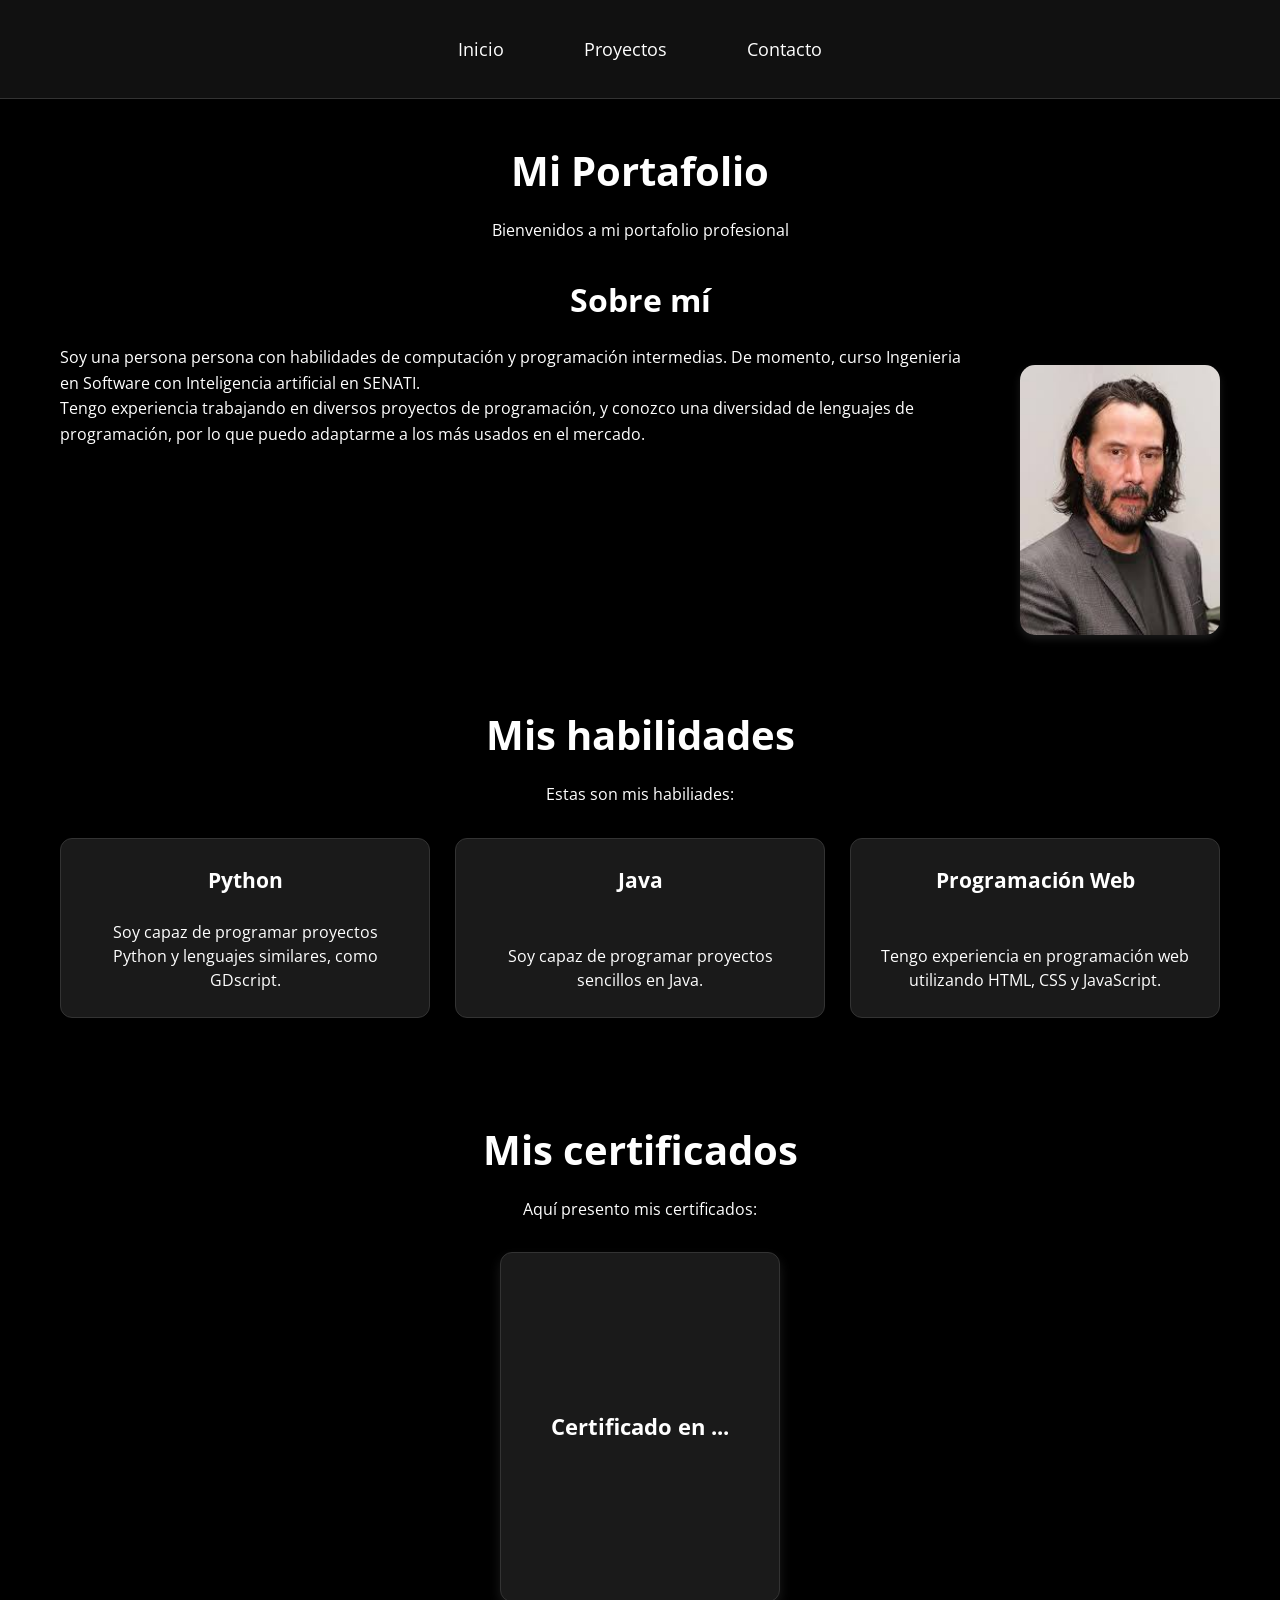
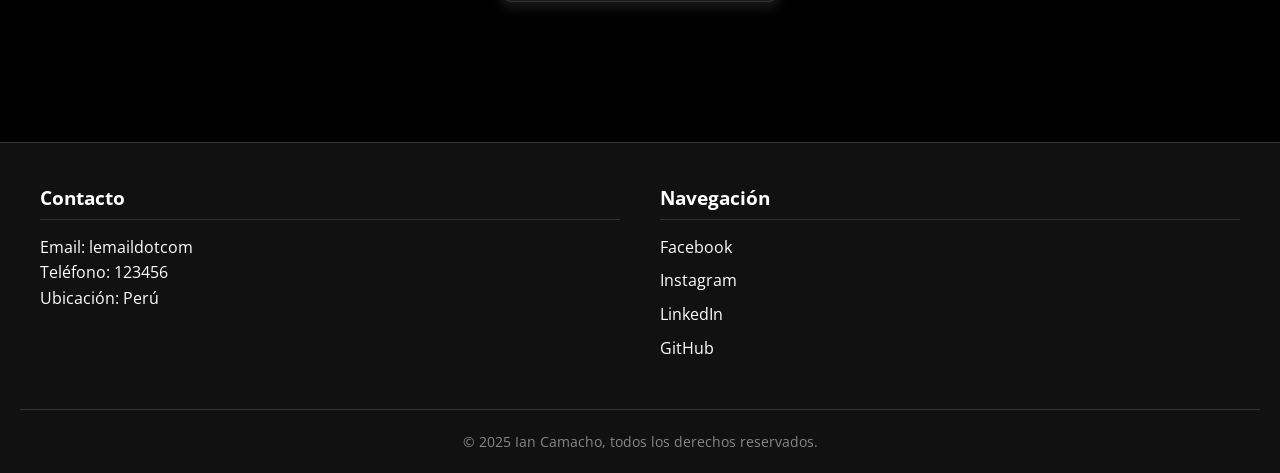
<file: index.html>
<!DOCTYPE html>
<html lang="es">

<head>
    <meta charset="UTF-8">
    <meta name="viewport" content="width=device-width, initial-scale=1.0">
    <link rel="stylesheet" href="css/index-style.css">
    <!--<link href="https://cdn.jsdelivr.net/npm/bootstrap@5.3.8/dist/css/bootstrap.min.css" rel="stylesheet"
        integrity="sha384-sRIl4kxILFvY47J16cr9ZwB07vP4J8+LH7qKQnuqkuIAvNWLzeN8tE5YBujZqJLB" crossorigin="anonymous"> -->
    <title>Mi Portafolio</title>
</head>

<body>
    <header>
        <nav class="nav-centrada">
            <a href="index.html">Inicio</a>
            <a href="pages/Proyectos.html">Proyectos</a>
            <a href="pages/Contacto.html">Contacto</a>
        </nav>
    </header>

    <main>
        <section class="presentacion">
            <h1>Mi Portafolio</h1>
            <p>Bienvenidos a mi portafolio profesional</p>

            <h2>Sobre mí</h2>
            <div class="sobre-mi-contenedor">
                <div class="texto-sobre-mi">
                    <p>Soy una persona persona con habilidades de computación y programación intermedias. De momento, curso Ingenieria en Software con Inteligencia artificial en SENATI.</p>
                    <p>Tengo experiencia trabajando en diversos proyectos de programación, y conozco una diversidad de lenguajes de programación, por lo que puedo adaptarme a los más usados en el mercado.</p>
                </div>
                <div class="imagen-sobre-mi">
                    <img src="img/kr.jpg" alt="Mi foto">
                </div>
            </div>
        </section>

        <section class="habilidades">
            <h2>Mis habilidades</h2>
            <p class="descripcion">Estas son mis habiliades:</p>
            <div class="contenedor-cards">
                <div class="card">
                    <h3>Python</h3>
                    <p>Soy capaz de programar proyectos Python y lenguajes similares, como GDscript.</p>
                </div>
                <div class="card">
                    <h3>Java</h3>
                    <p>Soy capaz de programar proyectos sencillos en Java.</p>
                </div>
                <div class="card">
                    <h3>Programación Web</h3>
                    <p>Tengo experiencia en programación web utilizando HTML, CSS y JavaScript.</p>
                </div>
            </div>
        </section>

        <section class="flip-section">
            <h2>Mis certificados</h2>
            <p>Aquí presento mis certificados:</p>

            <div class="flip-contenedor">
                <div class="flip-card">
                    <div class="flip-card-inner">
                        <div class="flip-card-front">
                            <h3>Certificado en ...</h3>
                        </div>
                        <div class="flip-card-back">
                            <img src="img/certificadof.png" alt="certificado">
                        </div>
                    </div>
                </div>
            </div>
        </section>
    </main>

    <footer>
        <div class="contenedor-footer">
            <div class="footer-contacto">
                <h3>Contacto</h3>
                <p>Email: lemaildotcom</p>
                <p>Teléfono: 123456</p>
                <p>Ubicación: Perú</p>
            </div>
            <div class="footer-nav">
                <h3>Navegación</h3>
                <ul>
                    <li><a href="#">Facebook</a></li>
                    <li><a href="#">Instagram</a></li>
                    <li><a href="#">LinkedIn</a></li>
                    <li><a href="#">GitHub</a></li>
                </ul>
            </div>
        </div>
        <div class="footer-copy">
            <p>&copy; 2025 Ian Camacho, todos los derechos reservados.</p>
        </div>
    </footer>

    <!-- Modal -->
    <div id="imgModal" class="modal">
        <span class="cerrar">&times;</span>
        <img class="modal-contenedor" id="modalImg">
    </div>

    <script src="js/script.js"></script>
</body>

</html>
</file>
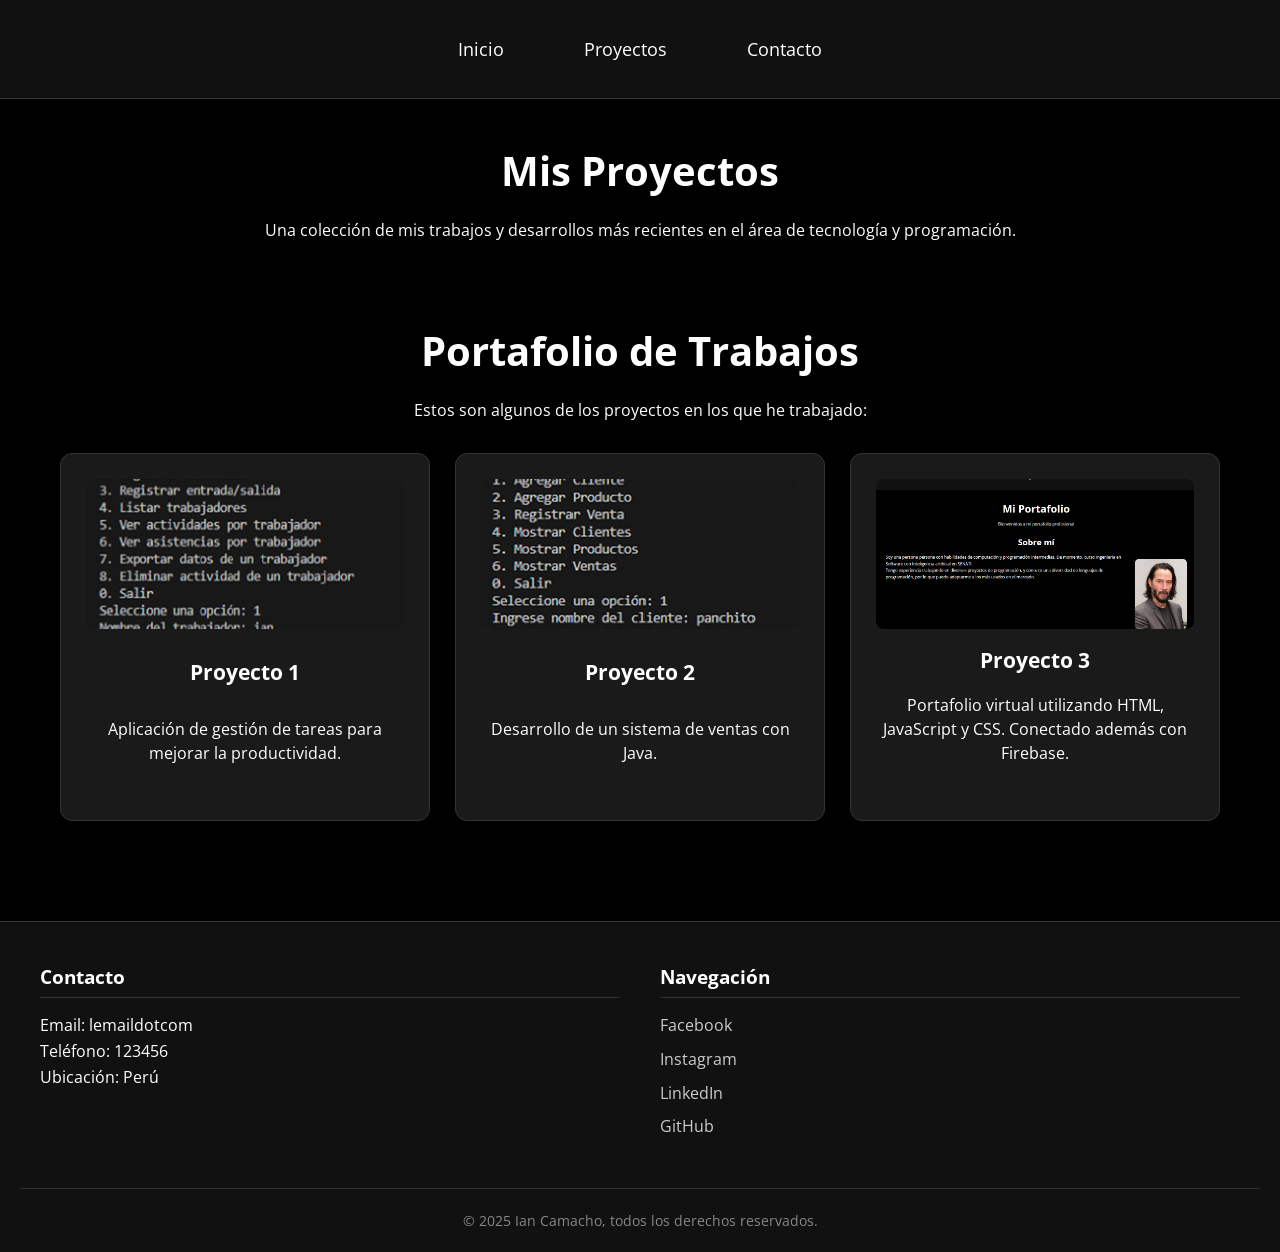
<file: pages/Proyectos.html>
<!DOCTYPE html>
<html lang="es">
<head>
    <meta charset="UTF-8">
    <meta name="viewport" content="width=device-width, initial-scale=1.0">
    <link rel="stylesheet" href="../css/style.css">
    <title>Mis Proyectos</title>
</head>
<body>
    <header>
        <nav class="nav-centrada">
            <a href="../index.html">Inicio</a>
            <a href="Proyectos.html">Proyectos</a>
            <a href="Contacto.html">Contacto</a>
        </nav>
    </header>

    <main>
        <section class="presentacion">
            <h1>Mis Proyectos</h1>
            <p class="texto-justificado">Una colección de mis trabajos y desarrollos más recientes en el área de tecnología y programación.</p>
        </section>

        <section class="proyectos">
            <h2>Portafolio de Trabajos</h2>
            <p>Estos son algunos de los proyectos en los que he trabajado:</p>
            
            <div class="contenedor-cards">
                <!-- Card 1 -->
                <div class="card">
                    <div class="card-imagen">
                        <img src="../img/img-pro1.png" alt="Proyecto 1">
                    </div>
                    <h3>Proyecto 1</h3>
                    <p>Aplicación de gestión de tareas para mejorar la productividad.</p>
                </div>

                <!-- Card 2 -->
                <div class="card">
                    <div class="card-imagen">
                        <img src="../img/img-pro2.png" alt="Proyecto 2">
                    </div>
                    <h3>Proyecto 2</h3>
                    <p>Desarrollo de un sistema de ventas con Java.</p>
                </div>

                <!-- Card 3 -->
                <div class="card">
                    <div class="card-imagen">
                        <img src="../img/img-pro3.png" alt="Proyecto 3">
                    </div>
                    <h3>Proyecto 3</h3>
                    <p>Portafolio virtual utilizando HTML, JavaScript y CSS. Conectado además con Firebase.</p>
                </div>

                
            </div>
        </section>
    </main>

    <footer>
        <div class="contenedor-footer">
            <div class="footer-contacto">
                <h3>Contacto</h3>
                <p>Email: lemaildotcom</p>
                <p>Teléfono: 123456</p>
                <p>Ubicación: Perú</p>
            </div>
            <div class="footer-nav">
                <h3>Navegación</h3>
                <ul>
                    <li><a href="#">Facebook</a></li>
                    <li><a href="#">Instagram</a></li>
                    <li><a href="#">LinkedIn</a></li>
                    <li><a href="#">GitHub</a></li>
                </ul>
            </div>
        </div>
        <div class="footer-copy">
            <p>&copy; 2025 Ian Camacho, todos los derechos reservados.</p>
        </div>
    </footer>
</body>
</html>



<!--<!DOCTYPE html>
<html lang="en">
<head>
    <meta charset="UTF-8">
    <meta name="viewport" content="width=device-width, initial-scale=1.0">
    <link rel="stylesheet" href="../css/style.css">
    <title>Document</title>
</head>
<body>
    <div class="container">
        <nav class="navbar">
            
            <img src="../img/logo.png" alt="logo cuadrado" class = "logo">
            <ul class="menu">
            <li><a href="../index.html">Inicio</a></li>
            <li><a href="Proyectos.html">Proyectos</a></li>
            <li><a href="Contacto.html">Contacto</a></li>
            </ul>
            <a href="#" class="btn">Contactame</a>
            <span class="menu-hamburguesa">&#9776;</span>
        </nav>

    </div>
    <---static
    <img src="../img/it.jpg" class ="img1" alt="">
     <---relative
    <img src="../img/it.jpg" class ="img1" alt="">
     <---relative  
    <img src="../img/it.jpg" class ="img1" alt="">
     -static
    <img src="../img/it.jpg" class ="img1" alt="">
    <p>Esta es nuestra pagina.</p>
    <img src="../img/it.jpg" alt="">
</body>
</html> -->
</file>
<file: css/index-style.css>
@import url('https://fonts.googleapis.com/css2?family=Open+Sans:ital,wght@0,300..800;1,300..800&display=swap');

* {
    margin: 0;
    padding: 0;
    box-sizing: border-box;
}

body {
    font-family: "Open Sans", sans-serif;
    background-color: #000000;
    color: #ffffff;
    min-height: 100vh;
    line-height: 1.6;
    margin: 0;
}

/* Navegación centrada */
.nav-centrada {
    display: flex;
    justify-content: center;
    gap: 40px;
    padding: 25px 20px;
    background-color: #111111;
    border-bottom: 1px solid #333;
}

.nav-centrada a {
    color: #ffffff;
    text-decoration: none;
    font-size: 1.1rem;
    padding: 10px 20px;
    border-radius: 5px;
    transition: background-color 0.3s ease;
}

.nav-centrada a:hover {
    background-color: #333;
}

main {
    max-width: 1200px;
    margin: 0 auto;
    padding: 40px 20px;
    display: flex;
    flex-direction: column;
    gap: 60px;
    background-color: #000000;
    color: #ffffff;
}

.texto-justificado {
    text-align: left;
    text-align: justify;
    margin: 15px 0;
}

.presentacion {
    text-align: center;
}

.presentacion h1 {
    font-size: 2.5rem;
    margin-bottom: 15px;
}

.presentacion h2 {
    font-size: 2rem;
    margin: 30px 0 15px 0;
}

.presentacion img {
    max-width: 200px;
    height: auto;
    border-radius: 15px;
    box-shadow: 0 4px 8px rgba(255, 255, 255, 0.1);
    margin-top: 20px;
}

.habilidades {
    text-align: center;
}

.habilidades h2 {
    font-size: 2.5rem;
    margin-bottom: 15px;
}

.habilidades .descripcion {
    margin-bottom: 30px;
    font-size: 1rem;
}

.contenedor-cards {
    display: grid;
    grid-template-columns: repeat(auto-fit, minmax(300px, 1fr));
    gap: 25px;
    align-items: stretch;
}

.sobre-mi-contenedor {
    display: flex;
    align-items: flex-start;
    gap: 40px;
    margin-top: 20px;
}

.texto-sobre-mi {
    flex: 1;
    text-align: left;
}

.imagen-sobre-mi {
    flex-shrink: 0;
}

.imagen-sobre-mi img {
    width: 200px;
    height: auto;
    border-radius: 15px;
    box-shadow: 0 4px 8px rgba(255, 255, 255, 0.1);
}

.card {
    background: #1a1a1a;
    color: #ffffff;
    border: 1px solid #333;
    border-radius: 12px;
    padding: 25px;
    min-height: 180px;
    transition: all 0.3s ease;
    display: flex;
    flex-direction: column;
    justify-content: space-between;
}

.card h3 {
    color: #ffffff;
    margin-bottom: 15px;
    font-size: 1.3rem;
}

.card p {
    color: #ffffff;
    line-height: 1.5;
    font-size: 1rem;
}

.card:hover {
    transform: translateY(-8px);
    box-shadow: 0 15px 30px rgba(255, 255, 255, 0.2);
    border-color: #00ffff;
    background: #2a2a2a;
}

.flip-section {
    text-align: center;
    padding: 40px 20px;
}

.flip-section h2 {
    font-size: 2.5rem;
    margin-bottom: 15px;
}

.flip-section p {
    margin-bottom: 30px;
    font-size: 1rem;
}

.flip-contenedor {
    display: flex;
    justify-content: center;
    width: 100%;
    margin: 0 auto;
}

.flip-card {
    width: 280px;
    height: 350px;
    perspective: 1000px;
}

.flip-card-inner {
    position: relative;
    width: 100%;
    height: 100%;
    transition: transform 0.8s ease;
    transform-style: preserve-3d;
}

.flip-card:hover .flip-card-inner {
    transform: rotateY(180deg);
}

.flip-card-front, .flip-card-back {
    position: absolute;
    width: 100%;
    height: 100%;
    backface-visibility: hidden;
    border-radius: 12px;
    display: flex;
    align-items: center;
    justify-content: center;
    padding: 20px;
    box-shadow: 0 6px 12px rgba(255, 255, 255, 0.1);
}

.flip-card-front {
    background: #1a1a1a;
    border: 1px solid #333;
}

.flip-card-front h3 {
    font-size: 1.4rem;
    font-weight: bold;
    color: #ffffff;
    text-align: center;
}

.flip-card-back {
    background: #1a1a1a;
    border: 1px solid #333;
    transform: rotateY(180deg);
    display: flex;
    align-items: center;
    justify-content: center;
}

.flip-card-back img {
    width: 100%;
    height: 100%;
    border-radius: 8px;
    object-fit: cover;
    transition: transform 0.3s ease;
}

.flip-card-back img:hover {
    transform: scale(1.02);
}

footer {
    background: #111111;
    padding: 40px 20px 20px;
    margin-top: 60px;
    border-top: 1px solid #333;
}

.contenedor-footer {
    display: flex;
    justify-content: space-between;
    flex-wrap: wrap;
    gap: 40px;
    max-width: 1200px;
    margin: 0 auto;
}

.footer-contacto, .footer-nav {
    flex: 1;
    min-width: 250px;
}

.footer-contacto h3, .footer-nav h3 {
    margin-bottom: 15px;
    font-size: 1.2rem;
    border-bottom: 1px solid #333;
    padding-bottom: 5px;
    color: #ffffff;
}

.footer-contacto p,
.footer-contacto h3,
.footer-nav h3,
.footer-nav a {
    color: #ffffff !important;
}

.footer-nav a:hover {
    color: #cccccc !important;
}


.footer-nav ul {
    list-style: none;
    padding: 0;
}

.footer-nav li {
    margin-bottom: 8px;
}

.footer-nav a {
    text-decoration: none;
    color: #cccccc;
    transition: color 0.3s ease;
}

.footer-nav a:hover {
    color: #ffffff;
}

.footer-copy {
    text-align: center;
    margin-top: 40px;
    padding-top: 20px;
    border-top: 1px solid #333;
    font-size: 0.9rem;
    color: #888;
    width: 100%;
}

.modal {
    display: none;
    position: fixed;
    z-index: 9999;
    left: 0;
    top: 0;
    width: 100%;
    height: 100%;
    background-color: rgba(0, 0, 0, 0.9);
    justify-content: center;
    align-items: center;
}

.modal-contenedor {
    max-width: 90%;
    max-height: 80%;
    border-radius: 10px;
    box-shadow: 0 0 25px rgba(255, 255, 255, 0.3);
    animation: zoom 0.3s ease;
}

@keyframes zoom {
    from { transform: scale(0.7); opacity: 0; }
    to { transform: scale(1); opacity: 1; }
}

.cerrar {
    position: absolute;
    top: 20px;
    right: 35px;
    color: #ffffff;
    font-size: 40px;
    cursor: pointer;
    transition: 0.3s;
}

.cerrar:hover {
    color: #ff6b6b;
}

@media (max-width: 768px) {
    .nav-centrada {
        gap: 15px;
        padding: 15px 10px;
    }
    
    .nav-centrada a {
        font-size: 1rem;
        padding: 8px 15px;
    }
    
    main {
        padding: 20px 15px;
        gap: 40px;
    }
    
    .contenedor-cards {
        grid-template-columns: 1fr;
    }
    
    .contenedor-footer {
        flex-direction: column;
        gap: 30px;
    }
}
</file>
<file: css/style.css>
@import url('https://fonts.googleapis.com/css2?family=Open+Sans:ital,wght@0,300..800;1,300..800&display=swap');

* {
    margin: 0;
    padding: 0;
    box-sizing: border-box;
}

html, body {
    background-color: #000000 !important;
    margin: 0 !important;
    padding: 0 !important;
    width: 100% !important;
    min-height: 100vh !important;
}

body {
    font-family: "Open Sans", sans-serif !important;
    background-color: #000000 !important;
    color: #ffffff !important;
    margin: 0 !important;
    padding: 0 !important;
    line-height: 1.6 !important;
    overflow-x: hidden !important;
}

.nav-centrada {
    display: flex;
    justify-content: center;
    gap: 40px;
    padding: 25px 20px;
    background-color: #111111;
    border-bottom: 1px solid #333;
}

.nav-centrada a {
    color: #ffffff;
    text-decoration: none;
    font-size: 1.1rem;
    padding: 10px 20px;
    border-radius: 5px;
    transition: background-color 0.3s ease;
}

.nav-centrada a:hover {
    background-color: #333;
}

main {
    max-width: 1200px !important;
    margin: 0 auto !important;
    padding: 40px 20px !important;
    display: flex !important;
    flex-direction: column !important;
    gap: 60px !important;
    background-color: #000000 !important;
    color: #ffffff !important;
    width: 100% !important;
}

.texto-justificado {
    text-align: center;
    margin: 15px 0;
}

.presentacion {
    text-align: center;
}

.presentacion h1 {
    font-size: 2.5rem;
    margin-bottom: 15px;
}

.presentacion h2 {
    font-size: 2rem;
    margin: 30px 0 15px 0;
}

.proyectos {
    text-align: center;
}

.proyectos h2 {
    font-size: 2.5rem;
    margin-bottom: 15px;
}

.proyectos p {
    margin-bottom: 30px;
    font-size: 1rem;
}

.contenedor-cards {
    display: grid;
    grid-template-columns: repeat(auto-fit, minmax(300px, 1fr));
    gap: 25px;
    align-items: stretch;
}

.card {
    background: #1a1a1a !important;
    color: #ffffff !important;
    border: 1px solid #333 !important;
    border-radius: 12px !important;
    padding: 25px !important;
    min-height: 280px !important;
    transition: all 0.3s ease !important;
    display: flex !important;
    flex-direction: column !important;
    justify-content: space-between !important;
}

.card h3 {
    color: #ffffff !important;
    margin-bottom: 15px !important;
    font-size: 1.3rem !important;
}

.card p {
    color: #ffffff !important;
    line-height: 1.5 !important;
    font-size: 1rem !important;
}

.card-imagen {
    width: 100%;
    height: 150px;
    overflow: hidden;
    border-radius: 8px;
    margin-bottom: 15px;
}

.card-imagen img {
    width: 100%;
    height: 100%;
    object-fit: cover;
    transition: transform 0.3s ease;
}

.card:hover {
    transform: translateY(-8px) !important;
    box-shadow: 0 15px 30px rgba(0, 255, 255, 0.3) !important;
    border-color: #00ffff !important;
    background: #2a2a2a !important;
}

.card:hover .card-imagen img {
    transform: scale(1.05);
}

footer {
    background: #111111;
    padding: 40px 20px 20px;
    margin-top: 60px;
    border-top: 1px solid #333;
}

.contenedor-footer {
    display: flex;
    justify-content: space-between;
    flex-wrap: wrap;
    gap: 40px;
    max-width: 1200px;
    margin: 0 auto;
}

.footer-contacto, .footer-nav {
    flex: 1;
    min-width: 250px;
}

.footer-contacto h3, .footer-nav h3 {
    margin-bottom: 15px;
    font-size: 1.2rem;
    border-bottom: 1px solid #333;
    padding-bottom: 5px;
    color: #ffffff;
}

.footer-nav ul {
    list-style: none;
    padding: 0;
}

.footer-nav li {
    margin-bottom: 8px;
}

.footer-nav a {
    text-decoration: none;
    color: #cccccc;
    transition: color 0.3s ease;
}

.footer-nav a:hover {
    color: #ffffff;
}

.footer-copy {
    text-align: center;
    margin-top: 40px;
    padding-top: 20px;
    border-top: 1px solid #333;
    font-size: 0.9rem;
    color: #888;
    width: 100%;
}

@media (max-width: 768px) {
    .nav-centrada {
        gap: 15px;
        padding: 15px 10px;
    }
    
    .nav-centrada a {
        font-size: 1rem;
        padding: 8px 15px;
    }
    
    main {
        padding: 20px 15px;
        gap: 40px;
    }
    
    .contenedor-cards {
        grid-template-columns: 1fr;
    }
    
    .contenedor-footer {
        flex-direction: column;
        gap: 30px;
    }
    
    .presentacion h1 {
        font-size: 2rem;
    }
    
    .proyectos h2 {
        font-size: 2rem;
    }
}



/*-----------CORTE!!!!!!!*---------------------img{
    position: static;
    width: 120px;
}
/*
body{
    margin: 0;
    font-family: Arial,sans-serif;

}

.navbar{
    display: flex;
    justify-content: space-between;
    align-items: center;
    background: gray;
    padding: 10px 20px;

}

.menu{
    list-style: none;
    display: flex;
    gap: 20px;
    margin: 0px;

}

.menu a{
    text-decoration: none;
    color: white;

}
*/
/*

body{
    margin: 0;
    font-family: Arial, Helvetica, sans-serif;

}

.container{
    max-width: 1100px;
    margin: 20px auto;


}

.navbar{
    display:flex;
    justify-content: space-between;
    align-items: center;
    background: red;
    padding: 20px 10px;
    border-radius: 14px;
}

.logo{
    width: 50px;
    height: 50px;
    object-fit: cover;
    border: 2px solid rgb(109, 109, 109);
    border-radius: 50%;

}

.menu{
    list-style: none;
    display: flex;
    gap: 20px;
    margin: 0px;
}

.menu a{
    text-decoration: none;
    color: white;

}

.btn{
    background: green;
    color: white;
    padding: 8px 15px;
    border-radius: 8px;
    text-decoration: none;
}

.menu-hamburguesa{
    display: none;
    font-size: 3rem;
    cursor: pointer;
    color: white;
    
}
/* AREA RESPONSIVE */
/*
@media(max-width: 780px){
    nav ul{
        display: none;
        flex-direction: column;
        align-items: center;
        position: absolute;
        top: 0;
        right: -100px;
        height: 100vh;
        width: 250px;
        padding: 10px;
        color: black;
        background: gray;
        
    }

    nav ul.show{
        display: flex;

    }

    .menu-hamburguesa{
        display: block;
        float: right;

    }

    nav .logo{
        float: none;
        display: inline-block;

    }
}
*/

/*
Navbar 3

body{
    margin: 0;
    font-family: Arial, Helvetica, sans-serif;
    background-color: grey;
    color: white;

}

.container{
    max-width: 900px;
    margin: 20px auto;
}

.navbar{
    background: rgb(68, 68, 68);
    padding: 10px 0;
    border-radius: 40px;

}

.menu{
    list-style: none;
    display: flex;
    justify-items: center;
    gap: 30px;
    margin: 0;
    padding: 0;

}

.menu a{
    text-decoration: none;
    color: aliceblue;
    font-weight: bold;

}
    */
</file>
